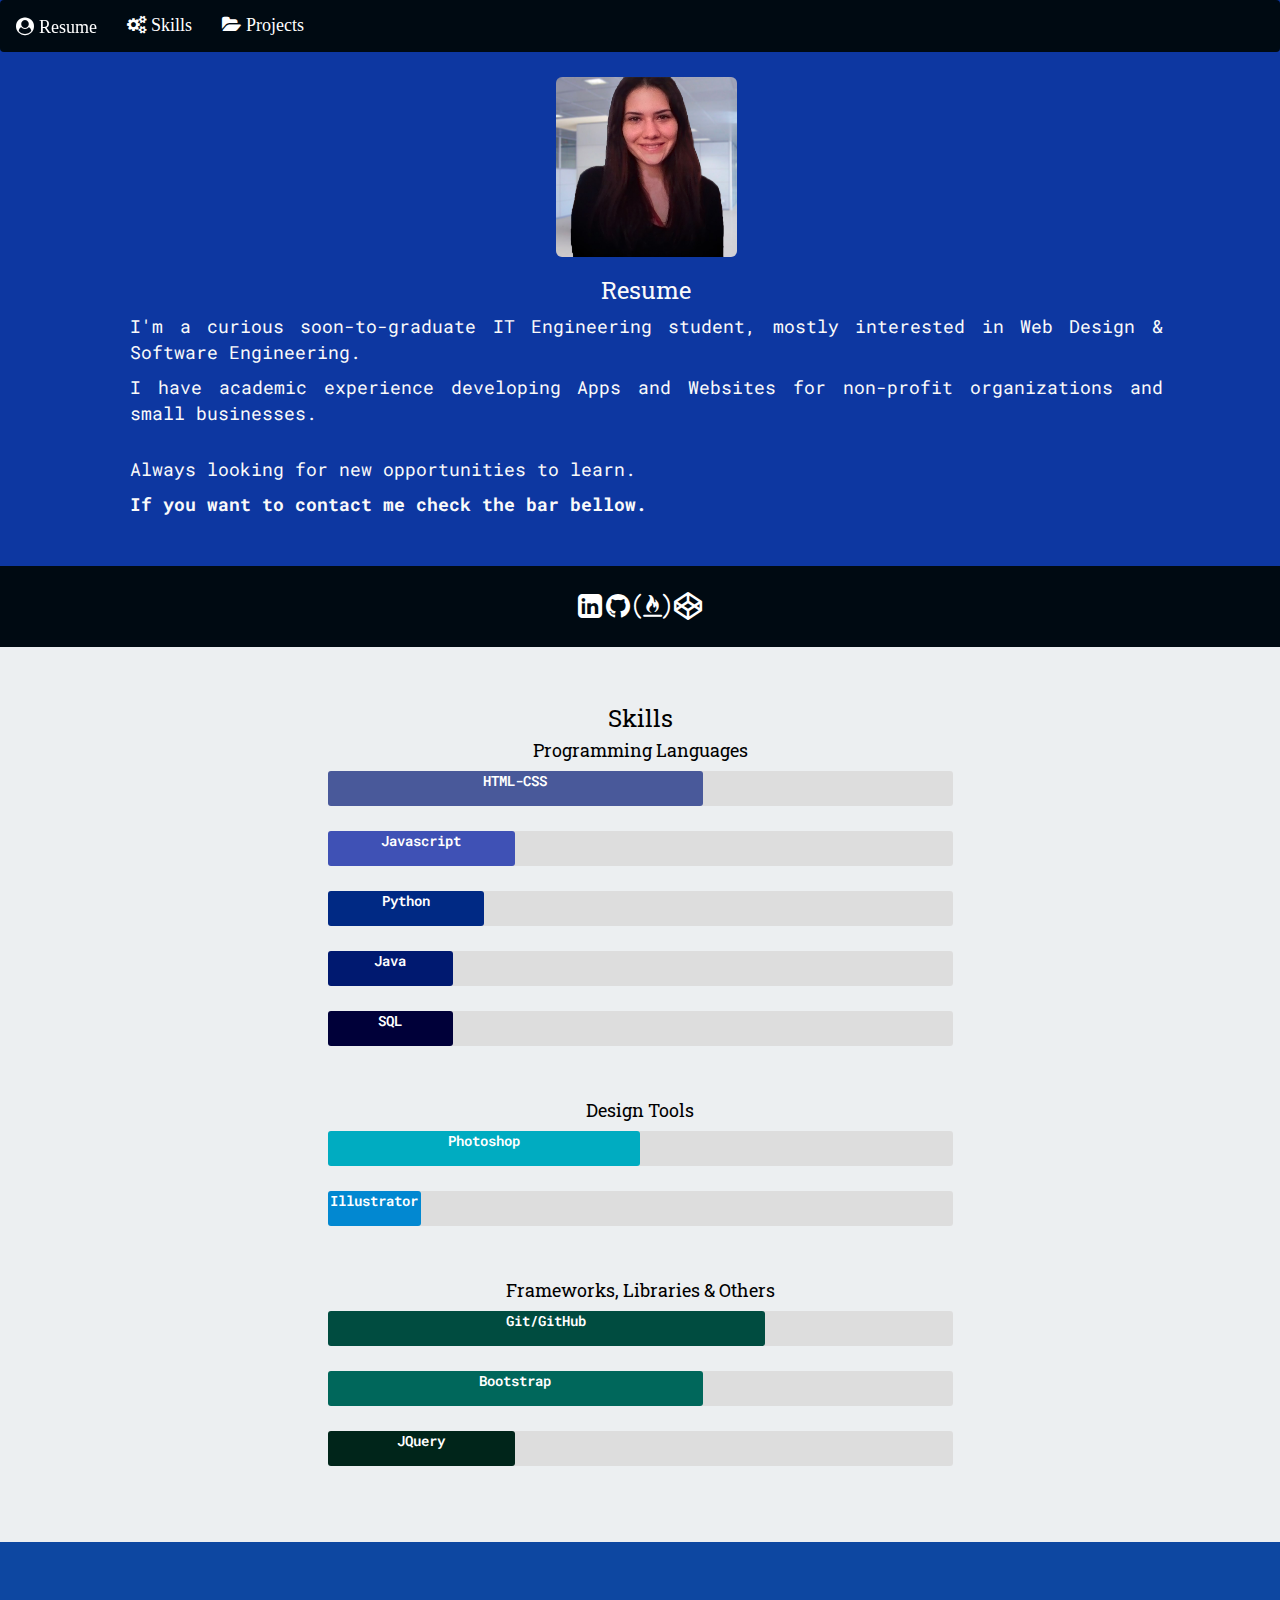
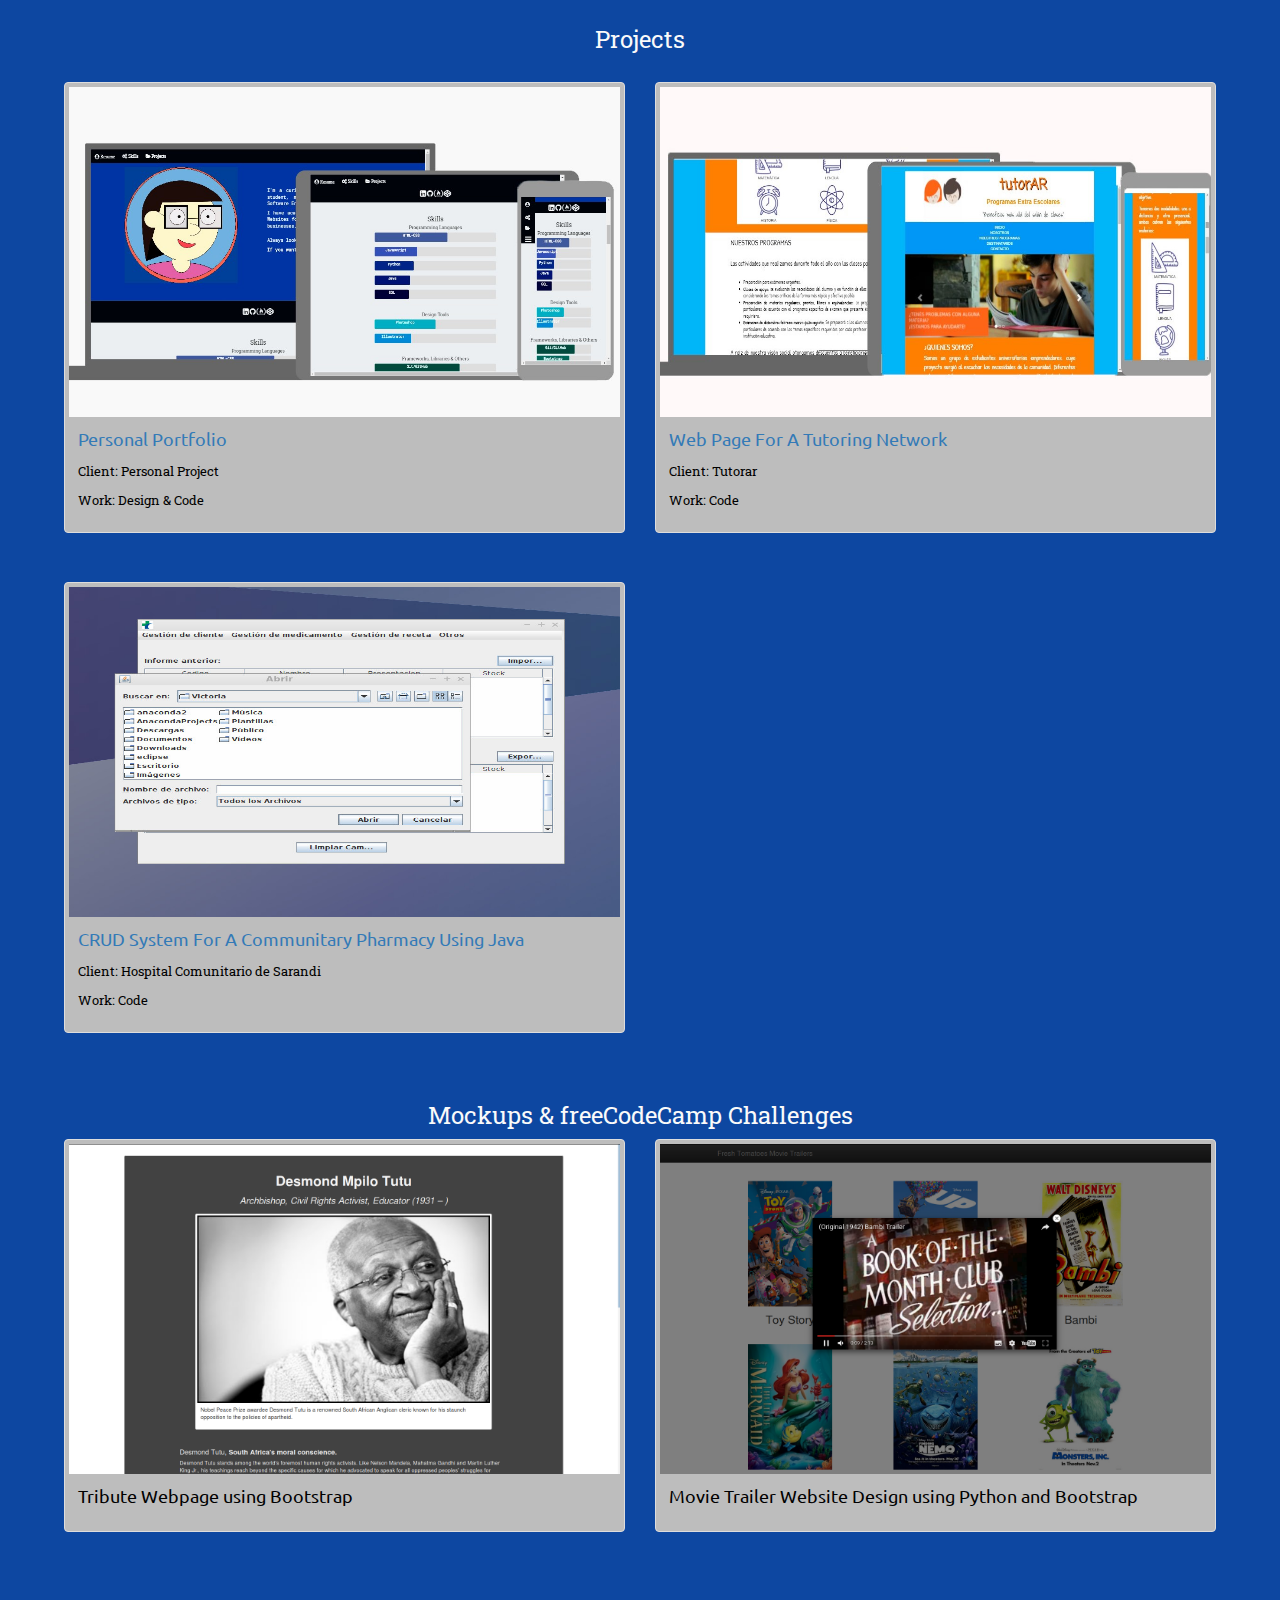
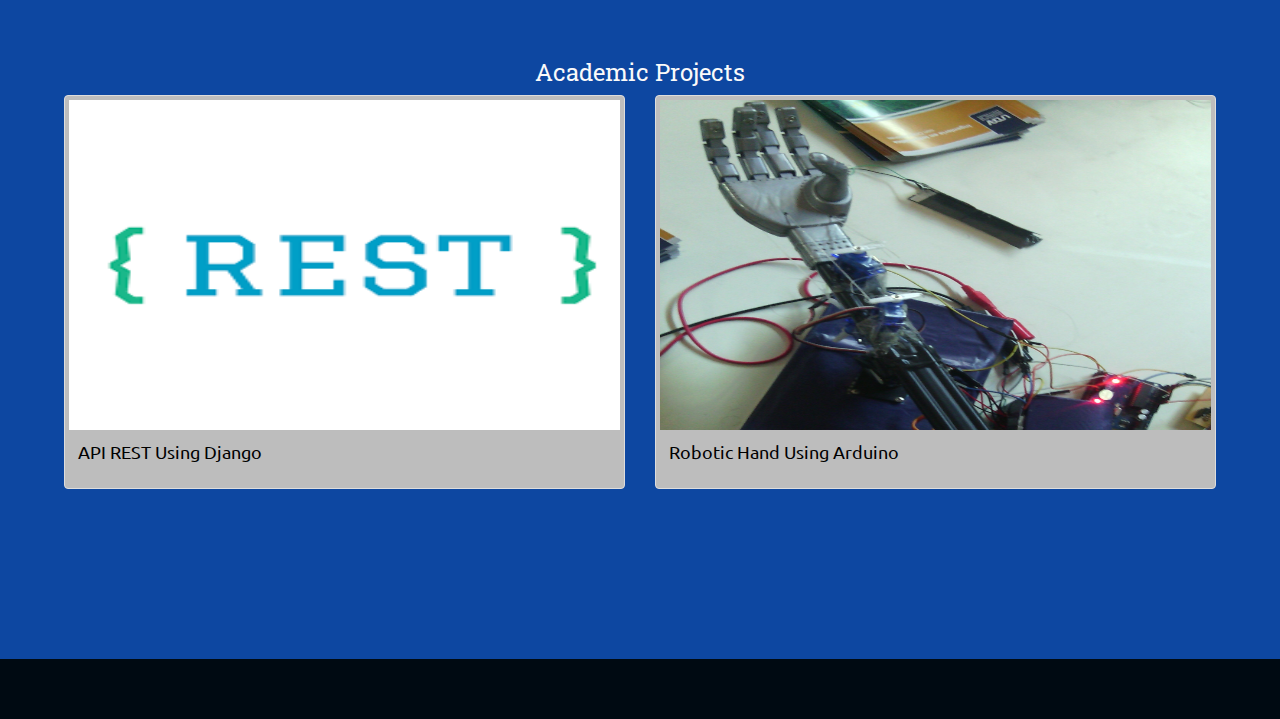
<file: index.html>
<!DOCTYPE html>
<html>
  <head>
    <meta charset="utf-8"/>
    <meta lang="en" />
    <meta name="viewport" content="width=device-width, initial-scale=1">
    <meta name="Description" content="Victoria Sol Caparelli - Portfolio Creado Utilizando GitHub Pages." />
    <title>Victoria Caparelli Porfolio</title>
    <link rel="stylesheet" href="assets/css/bootstrap.min.css"/>
    <script src="https://ajax.googleapis.com/ajax/libs/jquery/3.2.1/jquery.min.js"></script>
    <link href="https://maxcdn.bootstrapcdn.com/font-awesome/4.7.0/css/font-awesome.min.css" rel="stylesheet">
    <link rel="stylesheet" type="text/css" href="assets/css/style.css"/>
    <link href="https://fonts.googleapis.com/css?family=Roboto+Mono|Roboto+Slab" rel="stylesheet">
    <link href="https://fonts.googleapis.com/css?family=Ubuntu:700" rel="stylesheet">
  </head>
  <body>
    <div id="myTopnav" class="topnav">
      <nav id="navcontainer" class="navbar menu">
         <div class="container-fluid">
             <div class="navbar-header">
               <a class="navbar-brand ancla" data-ancla="main" href="#"><span id="resumeIcon" class="fa fa-user-circle "  aria-hidden="true" style="color:white;font-size:large">  Resume</span></a>
             </div>
             <ul class="nav navbar-nav">
               <li class="ancla" data-ancla="skills"><a class="menu" href="#"><span id="skillsIcon" class="fa fa-cogs fa-2x"  aria-hidden="true" style="color:white;font-size:large">  Skills</span></a></li>
               <li class="ancla" data-ancla="projects"><a class="menu" href="#"><span id="projIcon" class="fa fa-folder-open fa-2x"  aria-hidden="true" style="color:white;font-size:large">  Projects</span></a></li>
             </ul>
             <span id="toogleCon" class="fa fa-bars fa-2x"  aria-hidden="true" style="color:white"></span></a>
          </div>
      </nav>
    </div>
    <div id="main" class="container">
     <div id="top-bar">
        <div>
          <img src="assets/profile-image.jpg" alt="Sorry, Pic Not Available" class="img-rounded img-responsive headshot center-block"/>
        </div>
     </div>
     <div class="container-fluid">
        <h3 class="text-center main2-titles">Resume</h3>
        <p>I'm a curious soon-to-graduate IT Engineering student, mostly interested in  Web Design & Software Engineering.</p>
        <p>I have academic experience developing Apps and Websites for non-profit organizations and small businesses.</p>
        <br />
        <p>Always looking for new opportunities to learn.</p>
        <p><strong>If you want to contact me check the bar bellow.</strong></p>
      </div>
    </div>
    <div id="social-bar" class="container-fluid">
        <div class="contact">
          <a href="https://www.linkedin.com/in/victoria-sol-caparelli-61194860/" target="_blank" alt="Linkedin Account"><i class="fa fa-linkedin-square fa-2x" aria-hidden="true" style="color:white"></i></a>
          <a href="https://github.com/vscaparelli" target="_blank" title="Github"  alt="GitHub Account"><i class="fa fa-github fa-2x" aria-hidden="true" style="color:white"></i></a>
          <a href="https://www.freecodecamp.org/vscaparelli" target="_blank"  alt="freeCodeCamp Account"><i class="fa fa-free-code-camp fa-2x" aria-hidden="true" style="color:white"></i></a>
          <a href="https://codepen.io/vscaparelli/" target="_blank" title="Codepen"  alt="CodePen Account"><i class="fa fa-codepen fa-2x" aria-hidden="true" style="color:white"></i></a>
        </div>
      </div>
      <div id="skills" class="container-fluid">
        <h3 class="text-center main-titles">Skills</h3>
        <div id="skProgLan">
          <h4 class="text-center main-titles">Programming Languages</h4>
          <div class="myProgress center-block"><div id="myBarHTML" class="myBar">HTML-CSS</div></div>
          <div class="myProgress center-block"><div id="myBarJavascript" class="myBar">Javascript</div></div>
          <div class="myProgress center-block"><div id="myBarPython" class="myBar">Python</div></div>
          <div class="myProgress center-block"><div id="myBarJava" class="myBar">Java</div></div>
          <div class="myProgress center-block"><div id="myBarSQL" class="myBar">SQL</div></div>
        </div>
        <br />
        <div id="skDesTools">
          <h4 class="text-center main-titles">Design Tools</h4>
          <div class="myProgress center-block"><div id="myBarPs" class="myBar">Photoshop</div></div>
          <div class="myProgress center-block"><div id="myBarIl" class="myBar">Illustrator</div></div>
        </div>
        <br />
          <div id="skLibr">
          <h4 class="text-center main-titles">Frameworks, Libraries & Others</h4>
          <div class="myProgress center-block"><div id="myBarGit" class="myBar">Git/GitHub</div></div>
          <div class="myProgress center-block"><div id="myBarBoot" class="myBar">Bootstrap</div></div>
          <div class="myProgress center-block"><div id="myBarJQuery" class="myBar">JQuery</div></div>
        </div>
      </div>
      <div id="projects" class="container-fluid">
          <h3 class="text-center main2-titles">Projects</h3>
          </br>
          <div class="row">
             <div class="col-md-6 thum-pers">
               <div class="thumbnail">
                 <a href="https://github.com/vscaparelli/vscaparelli.github.io" target="_blank">
                   <img src="assets/media/responsive.jpg" alt="Caption" style="width:100%;height:330px;">
                 </a>
                 <div class="caption">
                   <p class="proj-title"><a href="https://github.com/vscaparelli/vscaparelli.github.io" target="_blank">Personal Portfolio</a></p>
                   <p class="thumb-text">Client: Personal Project</p>
                   <p class="thumb-text">Work: Design & Code</p>
                 </div>
               </div>
             </div>
             <div class="col-md-6 thum-pers">
               <div class="thumbnail">
                 <a href="https://codepen.io/vscaparelli/full/zdBdwN/" target="_blank">
                   <img src="assets/media/tutorarWebDesign.jpg" alt="Website Caption" style="width:100%;height:330px;">
                 </a>
                 <div class="caption">
                   <p class="proj-title"><a href="https://codepen.io/vscaparelli/full/zdBdwN/" target="_blank">Web Page For A Tutoring Network</a></p>
                   <p class="thumb-text">Client: Tutorar</p>
                   <p class="thumb-text">Work: Code</p>
                 </div>
               </div>
             </div>
          </div>
          <div class="row">
             <div class="col-md-6 thum-pers">
               <div class="thumbnail">
                 <a href="https://github.com/vscaparelli/CRUD-Java-Pharma" target="_blank"></a>
                   <img src="assets/media/java-sys.jpg" alt="CRUD System Caption" style="width:100%;height:330px;">
                   <div class="caption">
                     <p class="proj-title"><a href="https://github.com/vscaparelli/CRUD-Java-Pharma" target="_blank">CRUD System For A Communitary Pharmacy Using Java</a></p>
                     <p class="thumb-text">Client: Hospital Comunitario de Sarandi</p>
                     <p class="thumb-text">Work: Code</p>
                   </div>
               </div>
             </div>
          </div>
          <h3 class="text-center main2-titles">Mockups & freeCodeCamp Challenges</h3>
          <div class="row">
            <div class="col-md-6 thum-pers">
              <div class="thumbnail">
                <a href="https://codepen.io/vscaparelli/full/prvoqd/" target="_blank">
                  <img src="assets/media/tribute.png" alt="WebPage Caption" style="width:100%;height:330px;">
                  <div class="caption">
                    <p class="proj-title">Tribute Webpage using Bootstrap</p>
                  </div>
                </a>
              </div>
            </div>
            <div class="col-md-6 thum-pers">
              <div class="thumbnail">
                <a href="https://github.com/vscaparelli/Movie-Trailer-Website.git" target="_blank">
                  <img src="assets/media/movie-web.png" alt="Movie Trailer Website Caption" style="width:100%;height:330px;">
                  <div class="caption">
                    <p class="proj-title">Movie Trailer Website Design using Python and Bootstrap</p>
                  </div>
                </a>
              </div>
            </div>
          </div>
          <h3 class="text-center main2-titles">Academic Projects</h3>
          <div class="row">
             <div class="col-md-6 thum-pers">
               <div class="thumbnail">
                 <a href="https://github.com/vscaparelli/api-rest" target="_blank">
                   <img src="assets/media/rest.png" alt="api-rest" style="width:100%;height:330px;">
                   <div class="caption">
                     <p class="proj-title">API REST Using Django</p>
                   </div>
                 </a>
               </div>
             </div>
             <div class="col-md-6">
               <div class="thumbnail">
                 <a href="https://github.com/vscaparelli/mano-robotica.git" target="_blank">
                   <img src="assets/media/mano-robotica.jpg" alt="Website Caption" style="width:100%;height:330px;">
                   <div class="caption">
                     <p class="proj-title">Robotic Hand Using Arduino</p>
                   </div>
                 </a>
               </div>
             </div>
          </div>
      </div>
      <footer id="footer">
      </footer>


      <!--SCRIPTS-->
      <div class="foot">
        <!--Scrolling between elements of the page-->
        <script type = "text/javascript">
          $('.ancla').on('click', function(e){
            e.preventDefault();
            var strAncla = '#' + $(this).data('ancla');
            $('html,body').stop(true,true).animate({scrollTop: $(strAncla).offset().top}, 2000);
          });
        </script>
        <!--Create bars and resize navbar-->
        <script type = "text/javascript">
            $(document).ready(function() {
              checkSize();

              $("#myBarHTML").css({'background-color':'#49599a','width':'60%'});
              $("#myBarJavascript").css({'background-color':'#3f51b5','width':'30%'});
              $("#myBarPython").css({'background-color':'#002984','width':'25%'});
              $("#myBarJava").css({'background-color':'#001970','width':'20%'});
              $("#myBarSQL").css({'background-color':'#000039','width':'20%'});
              $("#myBarBoot").css({'background-color':'#00675b','width':'60%'});
              $("#myBarGit").css({'background-color':'#004c40','width':'70%'});
              $("#myBarJQuery").css({'background-color':'#00251a','width':'30%'});
              $("#myBarPs").css({'background-color':'#00acc1','width':'50%'});
              $("#myBarIl").css({'background-color':'#0288d1','width':'15%'});
              $(window).resize(checkSize);
            });

            function checkSize(){
                if ($("#navcontainer").css("display") == "inline-block" ){
                    $("#projIcon").text("");
                    $("#skillsIcon").text("");
                    $("#resumeIcon").text("");
                }else{
                    $("#projIcon").text(" Projects");
                    $("#skillsIcon").text(" Skills");
                    $("#resumeIcon").text(" Resume");
                }

                if ($(window).width()>750){
                  $(".navbar-header").show();
                  $(".navbar-nav").show();
                }
            }

            $("#toogleCon").on('click touchstart',function(){
                if($(".navbar-header").is(':visible') ){
                    $(".navbar-header").hide();
                    $(".navbar-nav").hide();
                }else{
                    $(".navbar-header").show();
                    $(".navbar-nav").show();
                }

            });
        </script>
      </div>
  </body>
</hmtl>
</file>
<file: assets/css/style.css>
html,body{
  height: 100%;
  width:100%;
  margin:0;
  padding:0;
}
p{
  font-family: 'Roboto Mono', monospace;
  color: #fafafa;
  font-size: large;
  text-align: justify;
}

img{
  width:17%;

}

.proj-title{
  font-family: 'Ubuntu', sans-serif;
  color: #000000;
  text-align: left;
}
.title{
  color:#fbf8f8;
  font-weight: 400;
  font-family: 'Roboto Slab', serif;
  text-align: center;
}
.hide-bullets {
  list-style:none;
  margin-left: -40px;
  margin-top:20px;
}
.main-titles{
  color:#000000;
  font-weight: 400;
  font-family: 'Roboto Slab', serif;
  text-align: center;
}
.main2-titles{
  color:#fafafa;
  font-weight: 400;
  font-family: 'Roboto Slab', serif;
  text-align: center;
}
.thumb-text{
  color: #000000;
  font-size: small;
  font-family: 'Roboto Slab', serif;
}
#top-bar{
  text-align:center;
  background: #0d37a1 !important;
}
#projects{
  width:100%;
  color:#fafafa;
  margin:0;
  background-color:#0d47a1;
  padding:5%;
}

.thumbnail{
  background: #bdbdbd;
}
#social-bar{
  display: block;
  text-align: center;
  padding: 2%;
  background: #000a12;
}
#btn-group{
  width:85%;
  padding-top: 4%;
  padding-bottom: 4%;
}
#skills{
  padding-top: 3%;
  padding-bottom: 4%;
  text-align: center;
  background: #eceff1 !important;
}
#main{
  width:100%;
  margin:0;
  background-color:#0d37a1;
  padding-top:6%;
  padding-bottom:3%;
  padding-left:9%;
  padding-right:8%;
}
#footer{
  /*clear:both;*/
  /*position: fixed;*/
  bottom: 0;
  width: 100%;
  height: 60px;
  background-color: #000a12;
}

#myTopnav{
  position:fixed;
  height:auto;
  top:0;
  width: 100%;
  z-index: 9;
}
.menu{
  font-weight: 800;
  font-family: 'Roboto Slab', serif;
  background: #000a12;
  color:#fff7ff !important;
}
.nav > li > a:hover, .nav > li > a:focus{
    background-color:#ff7043 !important;
  }

.myProgress {
  width: 50%;
  border-radius: 3px;
  background-color: #ddd;
  margin-left: 25%;
  margin-bottom: 2%;

}

.myBar {
  width: 60%;
  font-weight: 600;
  height: 35px;
  border-radius: 3px;
  text-align:center;
  font-family: 'Roboto Mono', monospace;
  color:white;
}

#toogleCon{
  visibility:hidden;
}

.thum-pers{
  height: 500px;
}

@media all and (max-width: 768px){
    #navcontainer{
        display: inline-block;
        float:none;
    }
    #toogleCon{
      visibility:visible;
    }

    .myProgress {
      width: 70%;
      margin-left:15%;
    }
    img{
      width:45%;
    }

}


@media all and (max-width: 360px){
    .myProgress {
      width: 100%;
      margin-left:0%;
    }

    p{
      font-size: medium;
      text-align: left;
    }

    img{
      width:70%;
    }
}
</file>
